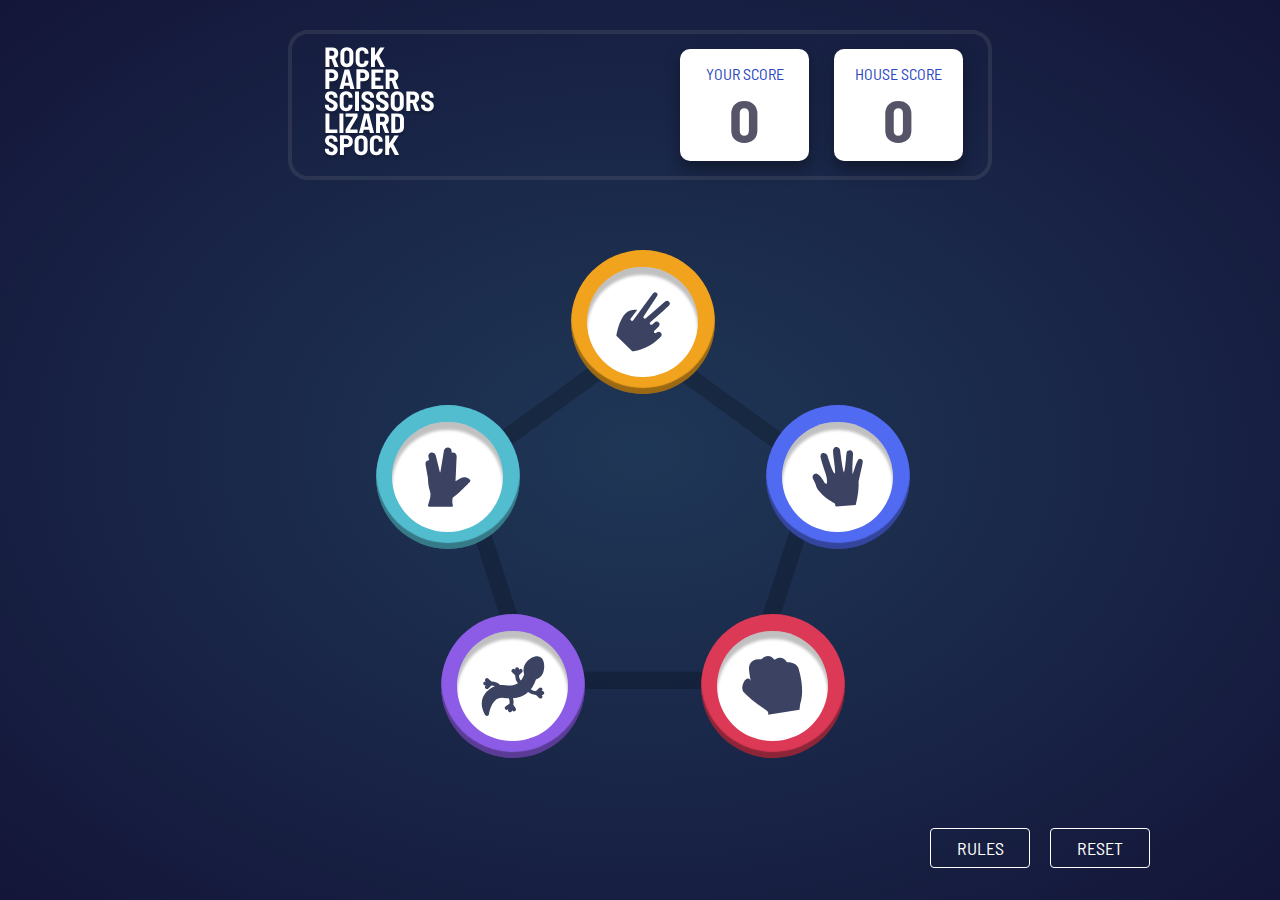
<file: index.html>
<!DOCTYPE html>
<html lang="en">
  <head>
    <meta charset="UTF-8">
    <meta name="viewport" content="width=device-width, initial-scale=1.0"> <!-- displays site properly based on user's device -->
    <link rel="preconnect" href="https://fonts.googleapis.com">
    <link rel="preconnect" href="https://fonts.gstatic.com" crossorigin>
    <link href="https://fonts.googleapis.com/css2?family=Barlow+Semi+Condensed:wght@600;700&family=Exo+2:wght@300&family=Open+Sans:wght@300&display=swap" rel="stylesheet">
    <link rel="icon" type="image/png" sizes="32x32" href="./images/favicon-32x32.png">
    <link rel="stylesheet" type="text/css" href="index.css">
    <title>Rock, Paper, Scissors</title>
  </head>
  <main>
    <body>
      <div class="container">
        <div class="inner-boxes">
          <div class="top-box">
              <div class="player-choices">
                <img src="/images/logo-bonus.svg">
              </div>
              <div class="score-box">
                <p1>Your Score</p1>
                <div class="score">
                  <output id="player-score"></output>
                </div>
              </div>
              <div class="score-box">
                <p1>House Score</p1>
                <div class="score">
                  <output id="house-score"></output>
                </div>
              </div>
          </div>
          
          <div id="game-box">
            <div class="box-player">
              <h1>You Picked</h1>
              <div class="player-color-box"></div>
              <div class="player-pick" id="player-pick">
                
              </div>
            </div>
            <div class="delay-box">
              <span id="delay1">3</span>
              <span id="delay2">2</span>
              <span id="delay3">1</span>
            </div>
            <div class="rematch">
              <output id="match-results"></output>
              <button type="button" id="rematch-button">Play Again</button>
            </div>
            <div class="box-house">
              <h1>The house Picked</h1>
              <div class="house-color-box"></div>
              <div class="house-pick" id="house-pick">
                
              </div>
            </div>
          </div>
          <div class="bottom-box" id="bottom-box">
            <div class="image-box">
              <img src="/images/bg-pentagon.svg" class="pentagon">
              <div class="outer-icon-box" id="lizard">
                <div class="icon-box">
                  <button class="icon-boundaries" id="lizard-button">
                    <img src="/images/icon-lizard.svg" class="game-images" alt="lizard button">
                  </button>
                </div>
              </div>
              <div class="outer-icon-box" id="paper">
                <div class="icon-box" >
                    <button class="icon-boundaries" id="paper-button">
                      <img src="/images/icon-paper.svg" class="game-images" alt="paper button">
                    </button>
                </div>
              </div>
              <div class="outer-icon-box" id="rock">
                <div class="icon-box">
                  <button class="icon-boundaries" id="rock-button">
                    <img src="/images/icon-rock.svg" class="game-images" alt="rock button">
                  </button>
                </div>
              </div>
              <div class="outer-icon-box" id="scissors">
                <div class="icon-box">
                  <button class="icon-boundaries" id="scissors-button">
                    <img src="/images/icon-scissors.svg" class="game-images" alt="scissors button">
                  </button>
                </div>
              </div>
              <div class="outer-icon-box" id="spock">
                <div class="icon-box">
                  <button class="icon-boundaries" id="spock-button">
                    <img src="/images/icon-spock.svg" class="game-images" alt="spock button">
                  </button>
                </div>
              </div>

            </div>
          </div>
          <div class="buttons">
              <button type="button" class="rules" id="rules">rules</button>
              <button type="button" class="reset" id="reset">reset</button>
          </div>
          <div class="modal-container" id="modal-container">
            <div class="rules-modal">
              <div class="modal-close">
                <span class="modal-span">Rules</span>
                <button id="modal-close">
                  <img src="/images/icon-close.svg" class="close-button">
                </button>
              </div>
              <img src="/images/image-rules-bonus.svg" class="bonus-rules">
            </div>
          </div>
        </div>
      </div>
      <script src="main.js"></script>
    </body>
  </main>
</html>
</file>
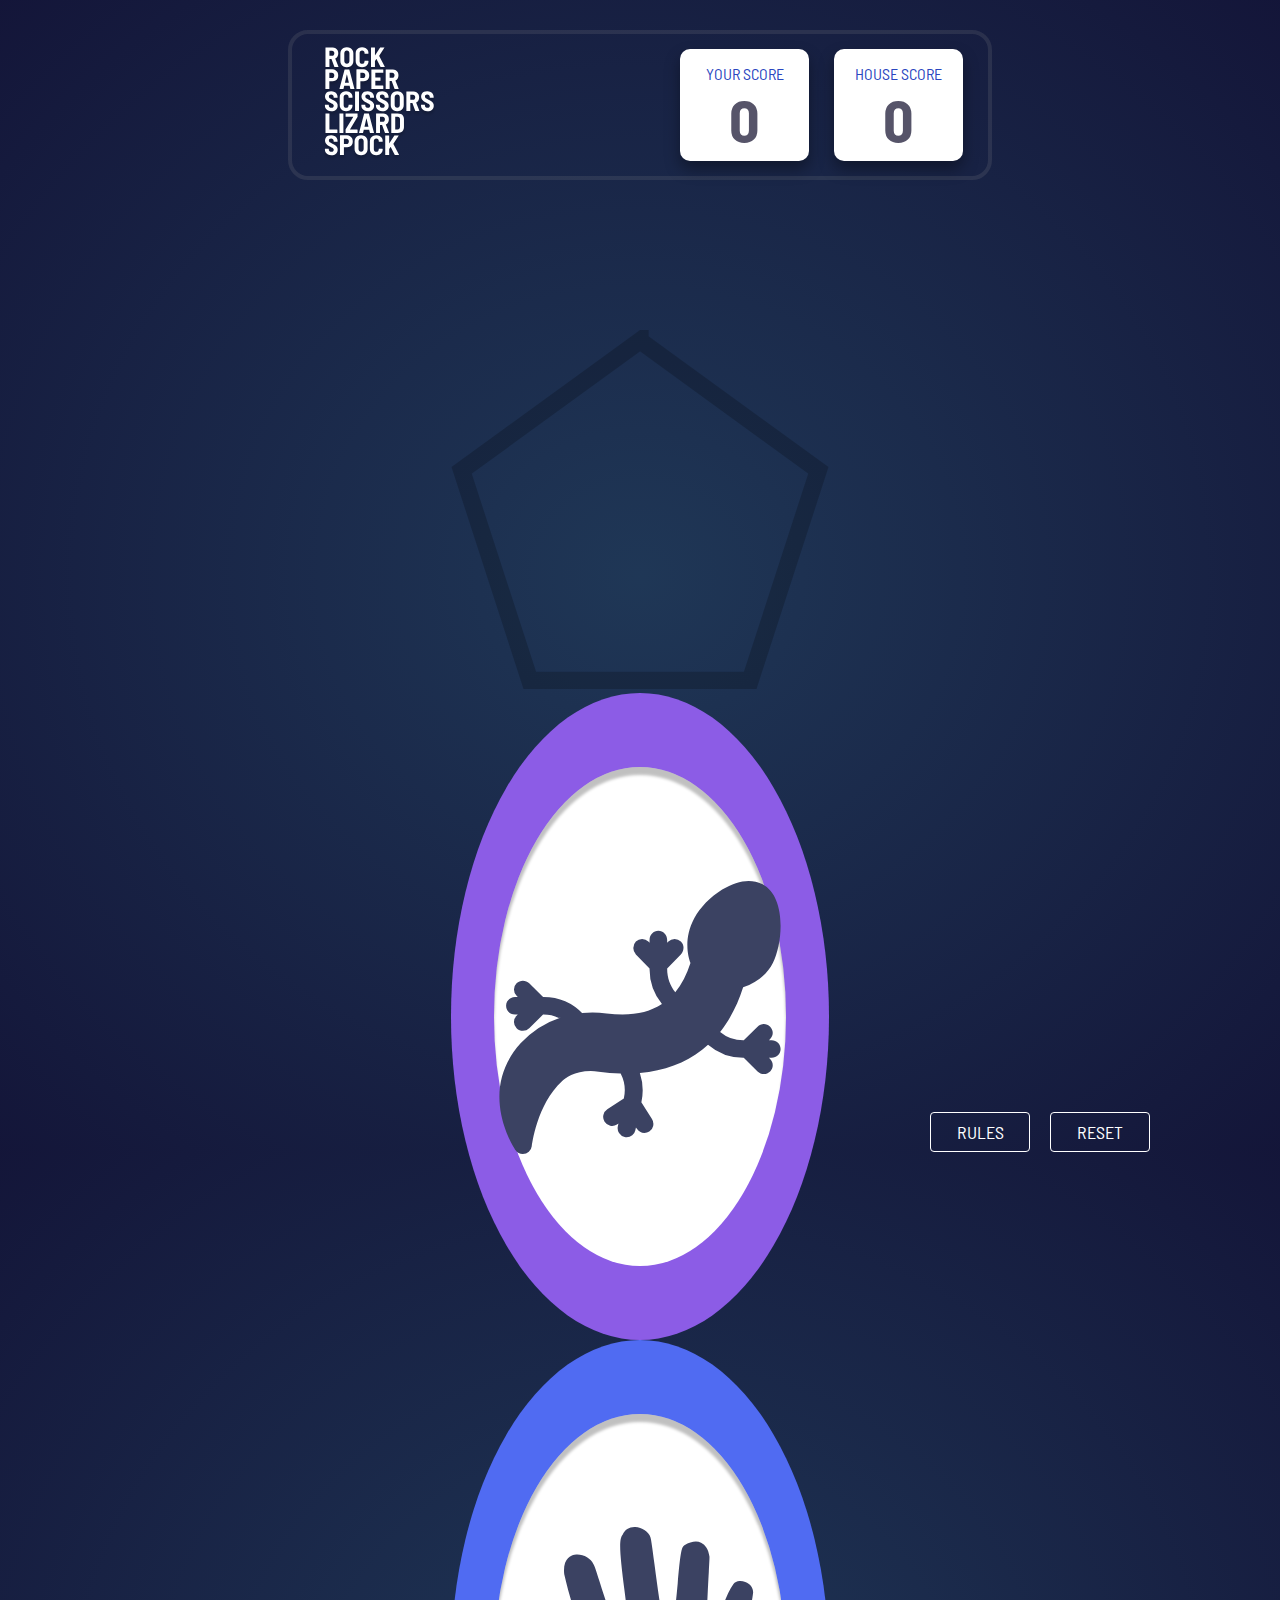
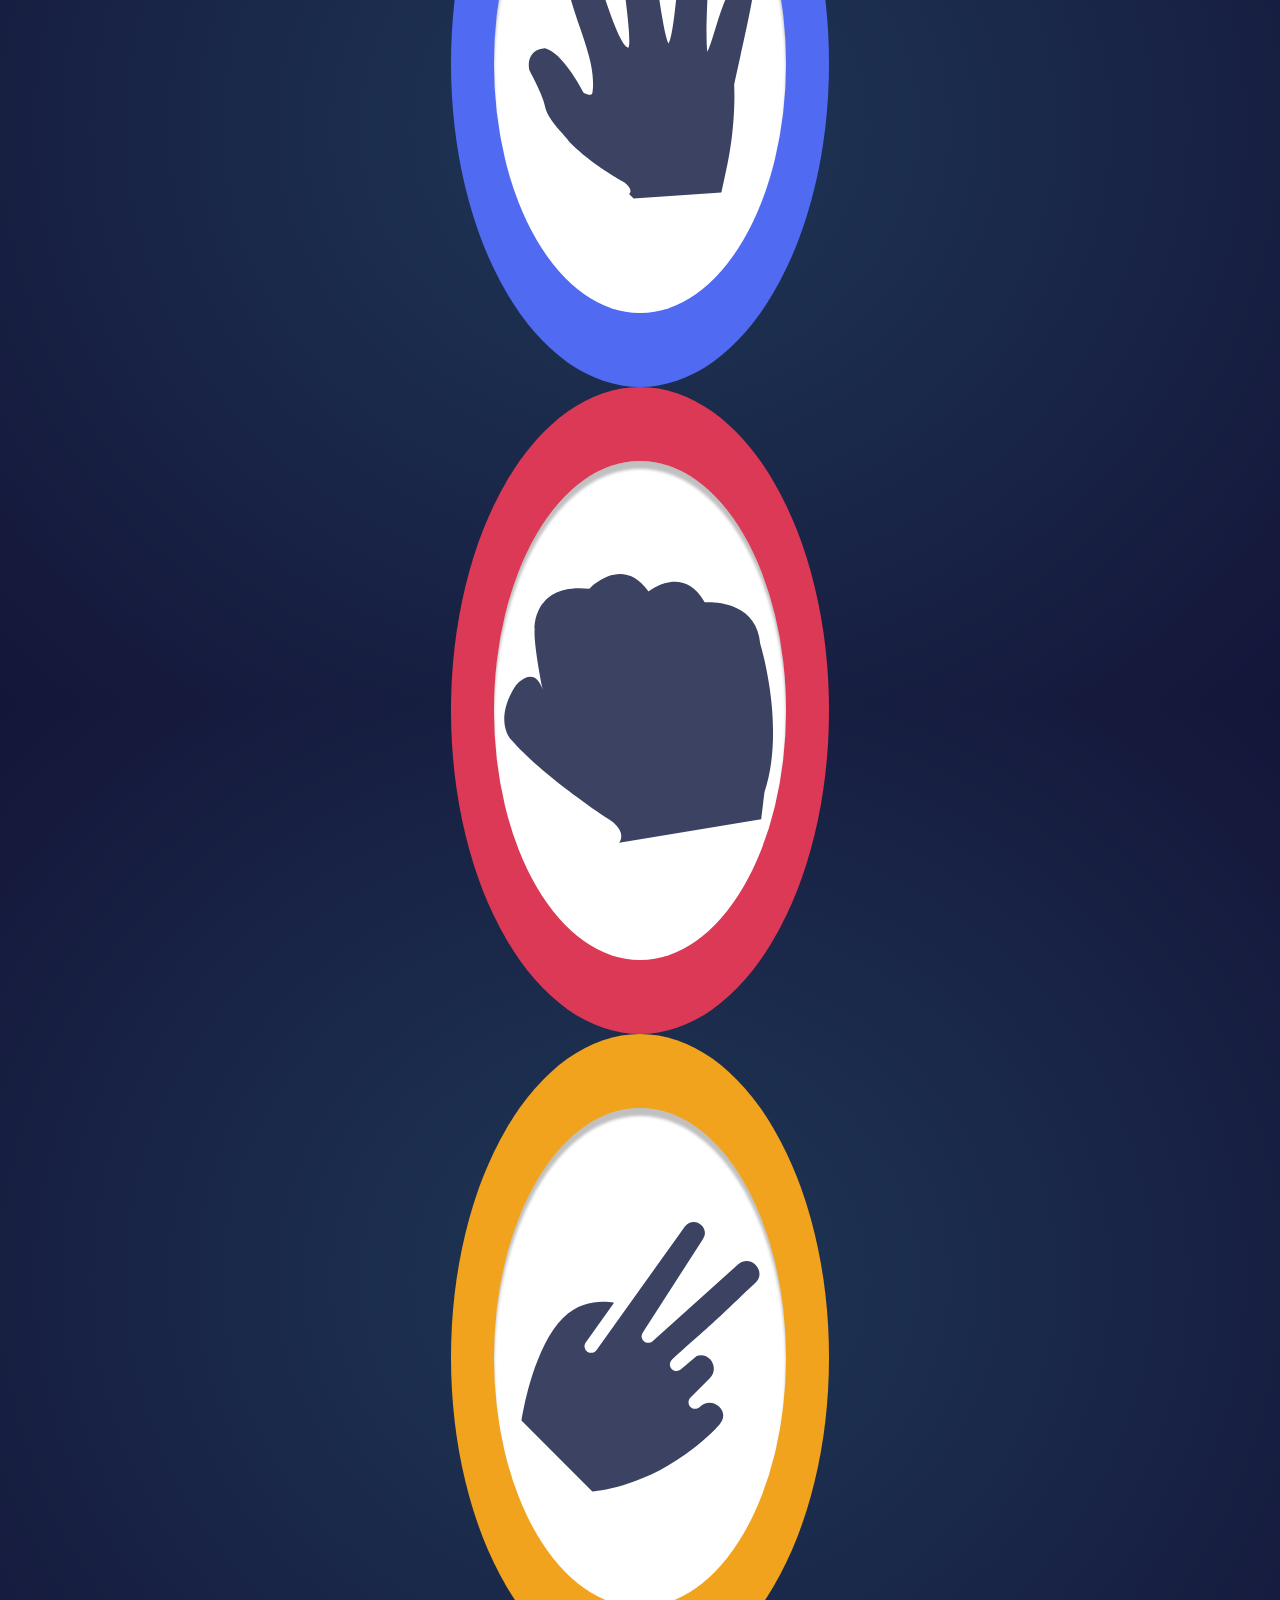
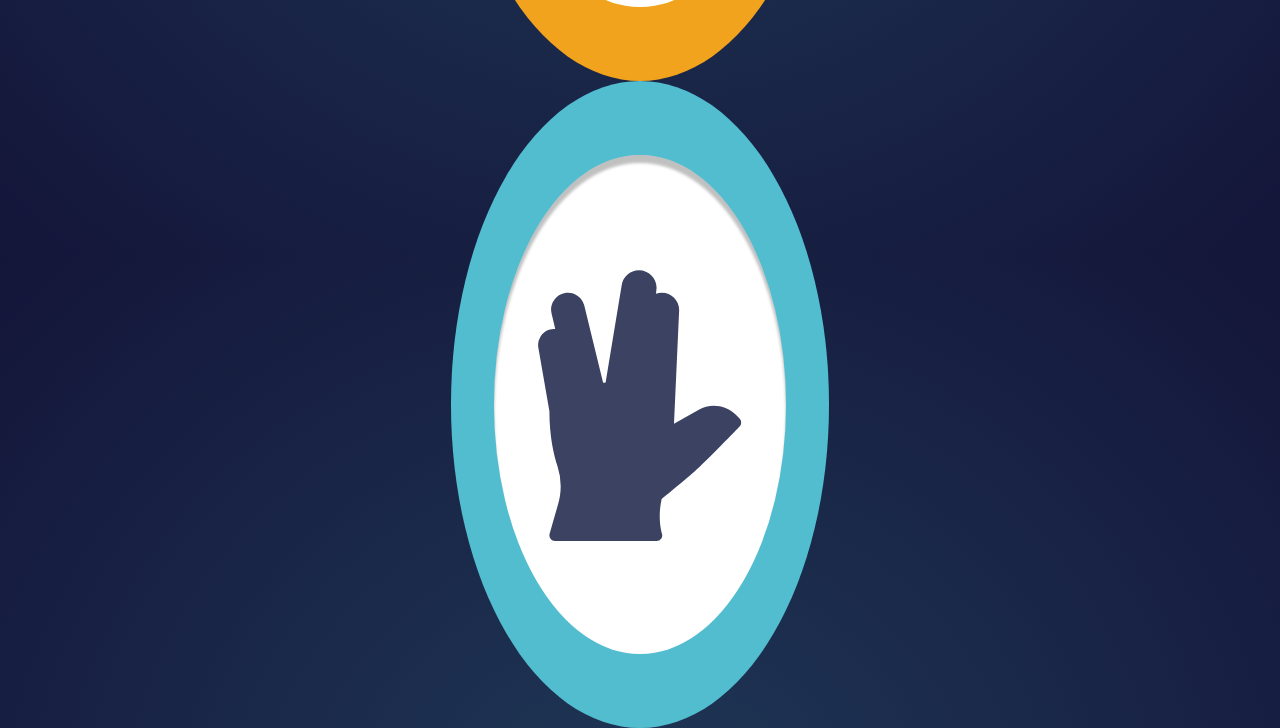
<file: game.html>
<!DOCTYPE html>
<html lang="en">
  <head>
    <meta charset="UTF-8">
    <meta name="viewport" content="width=device-width, initial-scale=1.0"> <!-- displays site properly based on user's device -->
    <link rel="preconnect" href="https://fonts.googleapis.com">
    <link rel="preconnect" href="https://fonts.gstatic.com" crossorigin>
    <link href="https://fonts.googleapis.com/css2?family=Barlow+Semi+Condensed:wght@600;700&family=Exo+2:wght@300&family=Open+Sans:wght@300&display=swap" rel="stylesheet">
    <link rel="icon" type="image/png" sizes="32x32" href="./images/favicon-32x32.png">
    <link rel="stylesheet" type="text/css" href="index.css">
    <title>Rock, Paper, Scissors</title>
  </head>
  <main>
    <body>
      <div class="container">
        <div class="inner-boxes">
          <div class="top-box">
              <div class="player-choices">
                <img src="/images/logo-bonus.svg">
              </div>
              <div class="score-box">
                <p1>Your Score</p1>
                <div class="score">
                  <output id="player-score"></output>
                </div>
              </div>
              <div class="score-box">
                <p1>House Score</p1>
                <div class="score">
                  <output id="house-score"></output>
                </div>
              </div>
          </div>
          <div class="bottom-box">
            <div class="image-box">
              <img src="/images/bg-pentagon.svg" class="pentagon">
              <div class="icon-box" id="lizard">
                <button class="icon-boundaries" id="lizard-button">
                  <img src="/images/icon-lizard.svg" class="game-images" alt="lizard button">
                </button>
              </div>
              <div class="icon-box" id="paper">
                  <button class="icon-boundaries" id="paper-button">
                    <img src="/images/icon-paper.svg" class="game-images" alt="paper button">
                  </button>
              </div>
              <div class="icon-box" id="rock">
                <button class="icon-boundaries" id="rock-button">
                  <img src="/images/icon-rock.svg" class="game-images" alt="rock button">
                </button>
              </div>
              <div class="icon-box" id="scissors">
                <button class="icon-boundaries" id="scissors-button">
                  <img src="/images/icon-scissors.svg" class="game-images" alt="scissors button">
                </button>
              </div>
              <div class="icon-box" id="spock">
                <button class="icon-boundaries" id="spock-button">
                  <img src="/images/icon-spock.svg" class="game-images" alt="spock button">
                </button>
              </div>
            </div>
          </div>
          <div class="buttons">
              <button type="button" class="rules" id="rules">rules</button>
              <button type="button" class="reset" id="reset">reset</button>
          </div>
          <div class="modal-container" id="modal-container">
            <div class="rules-modal">
              <div class="modal-close">
                <span class="modal-span">Rules</span>
                <button id="modal-close">
                  <img src="/images/icon-close.svg" class="close-button">
                </button>
              </div>
              <img src="/images/image-rules-bonus.svg" class="bonus-rules">
            </div>
          </div>
        </div>
      </div>
      <script src="main.js"></script>
    </body>
  </main>
</html>
</file>
<file: index.css>
/* outermost containers and page-rules */

* {
    box-sizing: border-box;
    margin: 0;
    padding: 0;
    font-family: 'Barlow Semi Condensed', sans-serif;
    text-transform: uppercase;
}

img {
    user-select: none;
    height: 55%;
}

body {
    background: radial-gradient(hsl(214, 47%, 23%),hsl(237, 49%, 15%)); 
    -ms-overflow-style: none;
    scrollbar-width: none;
    overflow-y: scroll; 
}
  
body::-webkit-scrollbar {
    display: none;
}

.container {
    min-height: 100vh;
    min-width: 100vw;
}

/* creates and adjusts modals and other pop up features */
.modal-container {
    opacity: 0;
    pointer-events: none;
    display: flex;
    justify-content: center;
    align-items: center;
    flex-direction: column;
    position: fixed;
    background-color: rgba(0, 0, 0, .4);
    height: 100vh;
    width: 100vw;
    left: 0;
    top: 0;
    right: 0;
    bottom: 0;
}

.modal-container.show {
    pointer-events: auto;
    opacity: 1;
}

.rules-modal {
    display: flex;
    flex-direction: column;
    justify-content: space-between;
    align-items: flex-end;
    background-color: whitesmoke;
    padding-bottom: 50px;
    width: 475px;
    height: 600px;
    border-radius: 20px;
    box-shadow: 0px 8px 15px 0px rgba(0, 0, 0, 0.768);
}

.modal-close {
    display: flex;
    justify-content: space-between;
    flex-direction: row;
    width: 100%;
    align-items: center;
    
}

.modal-close > span {
    margin-left: 25px;
    font-weight: 700;
    font-size: 30px;
    color: hsl(246deg 11% 37%);
}

#modal-close {
    
    border: none;
    outline: none;
    background-color: transparent;
    margin-top: 13px;
    margin-right: 13px;
    transition: .1s;
}

.close-button {
    height: 23px;
}

.bonus-rules {
    height: 450px;
    margin-right:5px;
}

#modal-close:hover {
    cursor: pointer;
}


/* inner content (main 2 boxes) of site */
.inner-boxes {
    padding-top:25px;
    display: flex;
    justify-content: center;
    align-items: center;
    flex-direction: column;
}

.top-box {
    width: 55%;
    display: flex;
    justify-content: space-between;
    align-items: center;
    border: 4px solid rgba(150, 150, 150, 0.159);
    height: 150px;
    border-radius: 20px;
    margin-top: 5px;
    margin-bottom: 100px;

}

#game-box {
    display: none;
    pointer-events: none;
    justify-content: space-around;
    flex-direction: row;
    margin-top: 10px;
}

#game-box.show {
    display: flex;
}

.box-player, .box-house {
    position: relative;
    display: flex;
    justify-content: center;
    align-items: center;
    width: 300px;
    height: 300px;
    margin: 60px;
}

.box-player h1 {
    top: -90px;
    color: white;
    position: absolute;
    font-weight: 100;
    font-size: 30px;
}

.player-color-box {
    opacity: 0;
    width: 42vw;
    height: 42vw;
    border-radius: 50%;
    position: absolute;
    background: radial-gradient(rgba(255, 255, 255, 0.08)  , rgba(255, 255, 255, 0.08) 41%, rgba(255, 255, 255, 0.05) 40%, rgba(255, 255, 255, 0.05) 56%, rgba(255, 255, 255, 0.02) 55%, rgba(255, 255, 255, 0.02) 100%);
    z-index: -1;
}

.player-color-box.show {
    
    opacity: 1;
}

.house-color-box {
    opacity: 0;
    width: 42vw;
    height: 42vw;
    border-radius: 50%;
    position: absolute;
    background: radial-gradient(rgba(255, 255, 255, 0.08)  0%, rgba(255, 255, 255, 0.08) 40%, rgba(255, 255, 255, 0.05) 40%, rgba(255, 255, 255, 0.05) 55%, rgba(255, 255, 255, 0.02) 55%, rgba(255, 255, 255, 0.02) 100%);
    z-index: -1;
}

.house-color-box.show {
    opacity: 1;
}

.box-house h1 {
    top: -90px;
    color: white;
    position: absolute;
    font-weight: 100;
    font-size: 30px;
}


.house-pick, .player-pick {
    width: 100%;
    height: 100%;
    background-color: rgba(0, 0, 0, 0.10);
    border-radius: 50%;
}

.bottom-box {
    display: flex;
    justify-content: space-around;
    margin-top: 50px;
}

/*hides bottom box and disable any clicking below bottom box*/
.bottom-box.hide {
    display: none;
    pointer-events: none;

}

/* adjusts boxes that inlude player and house score */
.player-choices {
    width: 100%;
    margin-left: 30px;
}

.score-box {
    display: flex;
    flex-direction: column;
    align-items: center;
    background-color: white;
    width: 250px;
    height: 112px;
    margin-right: 25px;
    border-radius: 10px;
    box-shadow: 0px 8px 15px 0px rgba(0, 0, 0, 0.36);

}

p1 {
    margin-top: 15px;
    color: hsl(229, 64%, 46%);
}

output {
    font-weight: 700;
    font-size: 60px;
    color: hsl(246deg 11% 37%);

}

/* adjusts buttons and positioning of buttons */
button {
    border: none;
    outline: none;
}

.image-box {
    position: relative;
}

.outer-icon-box {
    position: absolute;
    height: 144px;
    width: 144px;
    border-radius: 50%;
    box-shadow: inset 0px -6px 1px 0px rgba(0, 0, 0, 0.353);
}

#clonedId {
    position: static;
    height: 100%;
    width: 100%;
}

.icon-box {
    display: flex;
    justify-content: center;
    align-items: center;
    height: 100%;
    width: 100%;
    border-radius: 50%;
}


.pentagon {

    height: 360px;
}

.icon-boundaries {
    display: flex;
    align-items: center;
    justify-content: center;
    height: 77%;
    background-color: white;
    box-shadow: inset 0px 8px 3px 0px rgba(0, 0, 0, 0.247);
    border-radius: 50%;
    width: 77%;
}

.icon-boundaries:hover {
    cursor: pointer;
}

#rock {
    bottom: -65px;
    left: 250px;
    background-color: hsl(349deg 69% 54%);
}

#paper {
    top: 75px;
    left: 315px;
    background-color: hsl(230deg 86% 63%);
}

#scissors {
    
    top: -80px;
    left: 120px;
    background-color: hsl(38deg 88% 53%);

}

#lizard {
    bottom: -65px;
    left: -10px;
    background-color: hsl(261deg 73% 63%);
}

#spock {
    top: 75px;
    left: -75px;
    background-color: hsl(189deg 57% 57%);
}

/* adjusts effects, positioning, and size of rules and reset buttons */
.buttons {
    display: flex;
    flex-direction: row;
    justify-content: flex-end;
    align-items: flex-end;
    width: 100%;
    height: 175px;
    padding-right: 130px;
    
}

.buttons.hide {
    display: none;
}

#delay1, #delay2, #delay3 {
    display: none;
    pointer-events: none;
    color: transparent;
}

.delay-box {
    position: absolute;
    font-size:80px;
    top: 47%;
}

#delay1.show, #delay2.show, #delay3.show {
    display: flex;
    color: white;
}

#delay3.show {
    display: flex;
    color: white;
}

#delay2.show {
    display: flex;
    color: white;
}

.rematch {
    display: none;
    flex-direction: column;
    justify-content: center;
    align-items: center;
    
}

.rematch.show {
    display: flex;
}

#match-results {
    top: -90px;
    color: white;
    font-weight: 100;
    font-size: 60px;
    
}

#rematch-button {
    background-color: white;
    color: #1e3453;
    width: 100%;
    height: 50px;
    font-size: 20px;
    border-radius: 5px;
    pointer-events: auto;
    margin: 20px;
    cursor: pointer;
}

.reset, .rules {
    display: flex;
    height: 40px;
    width: 100px;
    justify-content: center;
    align-items: center;
    color: white;
    font-size: 18px;
    background-color: transparent;
    border-radius: 4px;
    margin-left: 20px;
    border: 1px solid white;
    transition: .1s;
}

.reset:hover {
    background-color: white;
    color: hsl(232deg 48% 16%);
    cursor: pointer;
}

.rules:hover {
    background-color: white;
    color: hsl(232deg 48% 16%);
    cursor: pointer;
}

@media (max-width: 1030px) {
    .box-house h1, .box-player h1 {
        text-align: center;
        font-size: 17px;
    }

    .box-house, .box-player {
    width: 130px;
    height: 130px;
    }

    #match-results {
        font-size: 40px;
    }

    .bottom-box {
        margin-top: 0px;
    }

    .player-choices {
        margin-left: 9px;
    }

    .score-box {
        margin-right: 5px;
    }
}

@media (max-width: 583px) {

    .image-box {
        margin-top: 50px;
    }

    .rules-modal {
        position: relative;
        justify-content: space-evenly;
        align-items: center;
        width: 300px;
    }

    .modal-close {
        justify-content: center;
    }

    .modal-close > span {
        justify-content: center;
        margin-left: 0;
    }

    .bonus-rules {
        margin-right: 0;
        padding-bottom: 50px;
        height: 275px;
    }

    #modal-close {
        margin-top: 0;
        margin-right: 0;
        position: absolute;
        bottom: 0;
        padding-bottom: 60px;
    }

    .delay-box {
        font-size: 150px;
        top: 450px;
    }

    .player-color-box, .house-color-box {
        width: 80vw;
        height: 80vw;
    }

    .player-color-box {
        margin-left: 5px;
    }

    .house-color-box {
        margin-right: 5px;
    }

    #rematch-button {
        top: 530px;
        position: absolute;
        height: 50px;
        width: 250px;
        font-size: 20px;
        margin: 10px;
    }

    #match-results {
        position: absolute;
        top: 475px;
        font-size: 55px;
    }

    .box-house h1, .box-player h1 {
        padding-top: 265px;
        width: 124px;
        font-size: 16px;
    }

    .box-house, .box-player {
        margin: 30px;
    }

    #game-box {
        margin: 0;
    }
    

    .outer-icon-box {
        height: 80px;
        width: 80px;
        box-shadow: inset 0px -3.5px 1px 0px rgb(0 0 0 / 35%);
    }

    .player-choices img {
        height: 90px;
    }
    
    .top-box {
        padding: 5px;
        width: 90%;
        margin-top: 0px;
        margin-bottom: 60px;
    }

    .bottom-box {
        margin-top: 0px;
    }

    .player-choices {
        margin-left: 9px;
    }

    #player-pick {
        margin-left: 5px;
    }

    #house-pick {
        margin-right: 5px;
    }

    .score-box {
        margin-right: 5px;
        font-size: 14px;
    }

    .pentagon {
        height: 200px;
        margin-bottom: 50px;
    }

    .icon-box {
        width: 100%;
        height: 100%;
    }

    .icon-boundaries {
        height: 75%;
        width: 75%;
        box-shadow: inset 0px 6px 2.5px 0px rgba(0, 0, 0, 0.247);
    }

    .buttons {
        flex-direction: column;
        height: 275px;
        padding-right: 0;
        justify-content: flex-end;
        align-items: center;
    }
    
    .reset, .rules {
        margin-left: 0px;
    }

    .rules {
        margin-bottom: 8px;
    }

    #lizard {
        bottom: 14px;
        left: 0px;
    }
    #paper {
        top: 31px;
        left: 164px;
    }
    #spock {
        top: 31px;
        left: -36px;
    }
    #scissors {
        top: -43px;
        left: 70px;
    }
    #rock {
        bottom: 14px;
        left: 136px;
    }
}
</file>
